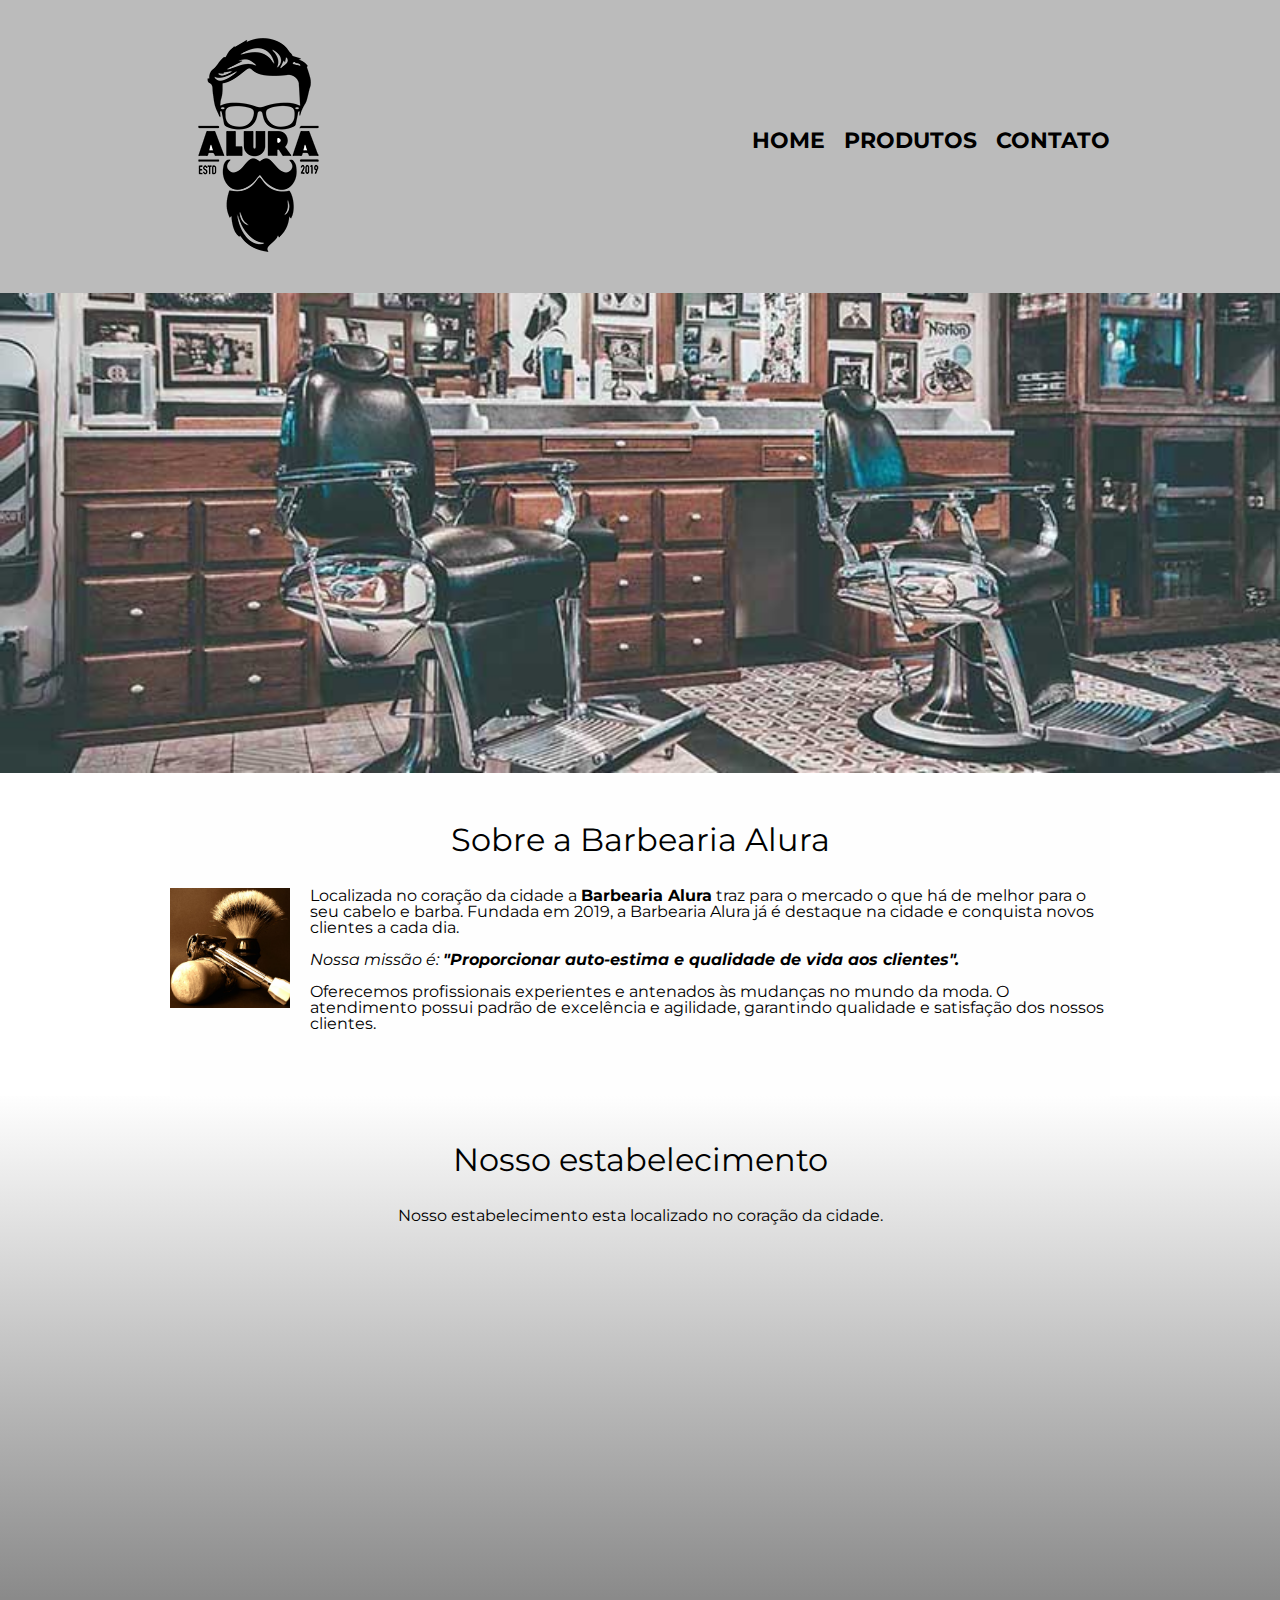
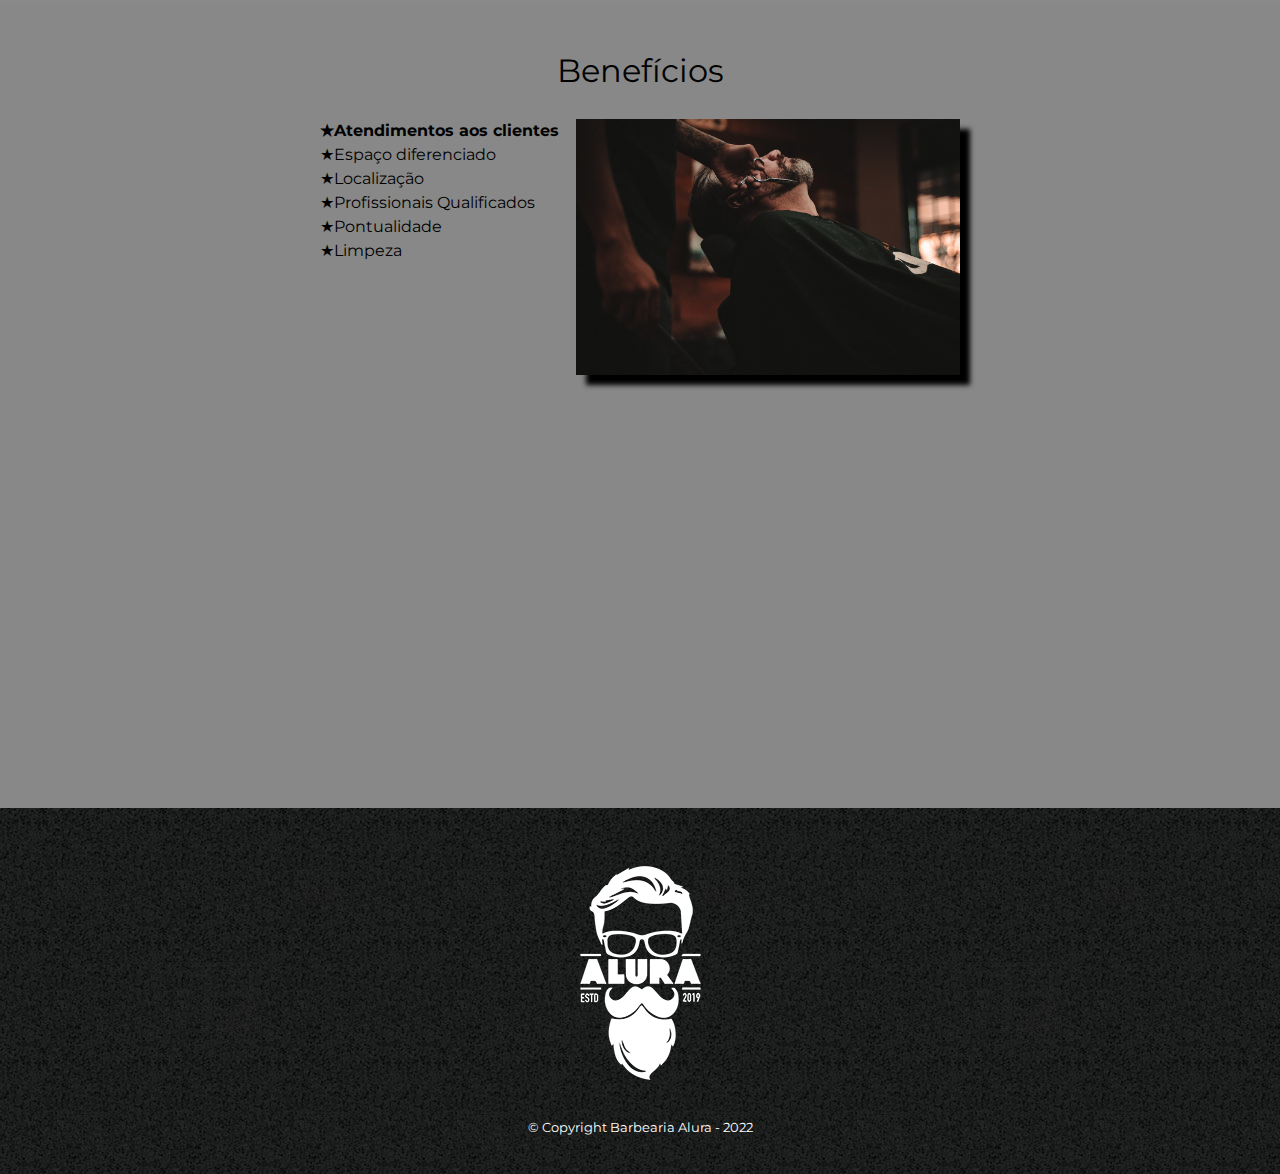
<file: index.html>
<!DOCTYPE html>
<html lang="pt-br">
    <head>
        <meta charset="UTF-8">
        <meta name="viewport" content="width=device-width"> <!--Comando para adaptar ao tamanho da tela do usuario -->
        <title>Barbearia Alura</title>
        
        <link rel="stylesheet" href="reset.css">
        <link rel="stylesheet" href="style.css">
        <link href="https://fonts.googleapis.com/css?family=Montserrat&display=swap" rel="stylesheet">
    </head>
    <body>
        <header>
            <div class="caixa">
                <h1><img src="imagens/logo.png"></h1>

                <nav>
                    <ul>
                        <li><a href="index.html">Home</a></li>
                        <li><a href="produtos.html">Produtos</a></li>
                        <li><a href="contatos.html">Contato</a></li>
                    </ul>
                </nav>
            </div>
       </header>

        <img class="banner" src="imagens/banner.jpg">

        <main>
            <section class="principal">
                <h2 class="titulo-principal">Sobre a Barbearia Alura</h2>

                <img class="utensilios" src="imagens/utensilios.jpg" alt="Utensilios de um barbeiro">

                <p>Localizada no coração da cidade a <strong>Barbearia Alura</strong> 
                    traz para o mercado o que há de melhor para o seu cabelo e barba. Fundada em 2019,
                    a Barbearia Alura já é destaque na cidade e conquista novos clientes a cada dia.</p>
            
                <p id="missao"><em>Nossa missão é: <strong>"Proporcionar auto-estima e qualidade de vida aos 
                    clientes".</strong></em></p>
            
                <p>Oferecemos profissionais experientes e antenados às mudanças no mundo da moda. 
                    O atendimento possui padrão de excelência e agilidade, garantindo qualidade 
                    e satisfação dos nossos clientes.</p>
            </section>

            <section class="mapa">
                <h3 class="titulo-principal">Nosso estabelecimento</h3>
                <p>Nosso estabelecimento esta localizado no coração da cidade.</p>
                <div class="mapa-conteudo">
                    <iframe src="https://www.google.com/maps/embed?pb=!1m18!1m12!1m3!1d7379.269098233822!2d-46.955565530224575!3d-22.367423799999976!2m3!1f0!2f0!3f0!3m2!1i1024!2i768!4f13.1!3m3!1m2!1s0x94c857a36b5b54df%3A0x4bc2fc069bf8269c!2sCasa%20da%20Barba%20A%20Cl%C3%A1ssica%20Barbearia!5e0!3m2!1spt-BR!2sbr!4v1659026503220!5m2!1spt-BR!2sbr" width="100%" height="300" style="border:0;" allowfullscreen="" loading="lazy" referrerpolicy="no-referrer-when-downgrade"></iframe>
                </div>
            </section>

            <section class="beneficios">
                <h3 class="titulo-principal">Benefícios</h3>  
                
                <div class="conteudo-beneficios">
                    <ul class="lista-beneficios">
                        <li class="itens">Atendimentos aos clientes</li>
                        <li class="itens">Espaço diferenciado</li>
                        <li class="itens">Localização</li>
                        <li class="itens">Profissionais Qualificados</li>
                        <li class="itens">Pontualidade</li>
                        <li class="itens">Limpeza</li>
                    </ul><img src="imagens/beneficios.jpg" class="imagem-beneficios">
                </div> 

                <div class="video">
                    <iframe width="100%" height="315" src="https://www.youtube.com/embed/wcVVXUV0YUY" title="YouTube video player" frameborder="0" allow="accelerometer; autoplay; clipboard-write; encrypted-media; gyroscope; picture-in-picture" allowfullscreen></iframe>
                </div>
            </section>
        </main>
        <footer>
            <img src="imagens/logo-branco.png">
            <p class="copyright">&copy; Copyright Barbearia Alura - 2022</p>
       </footer>
    </body>    
</html>
<!--Curso finalizado-->
</file>
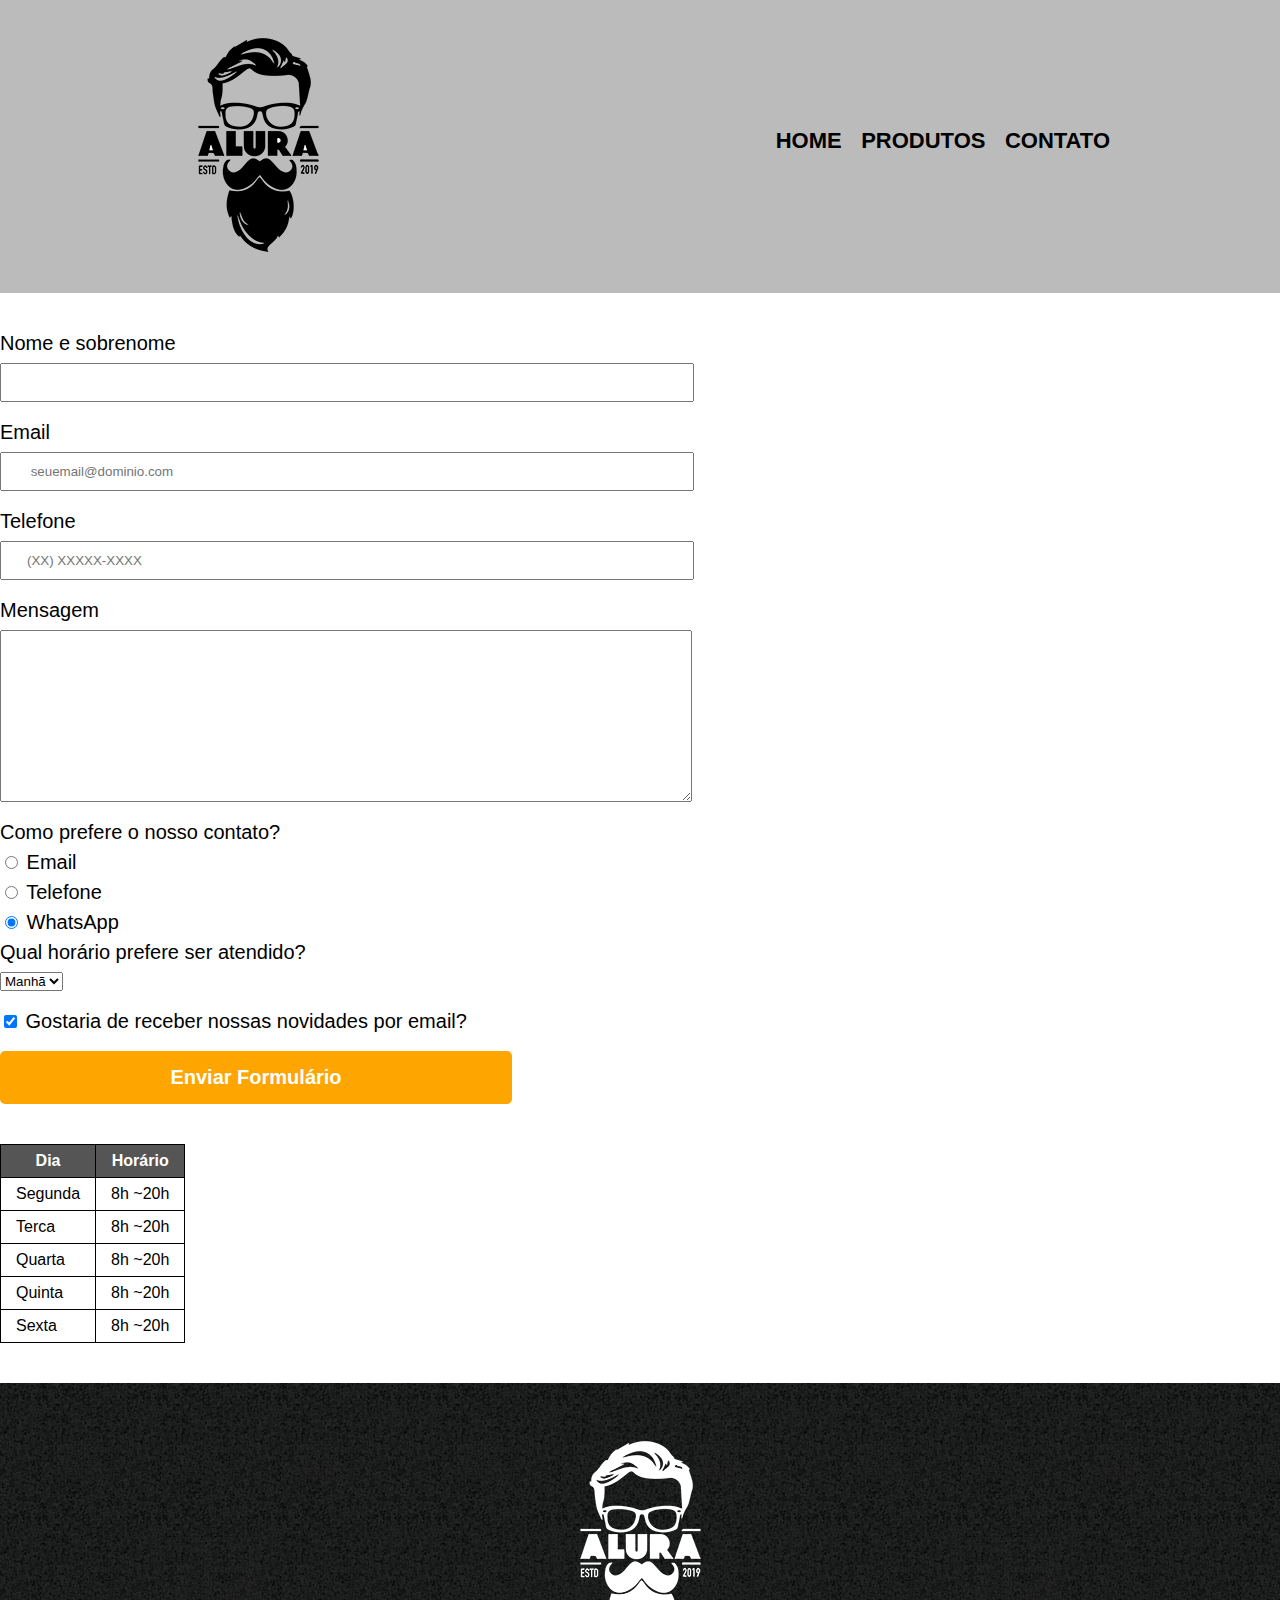
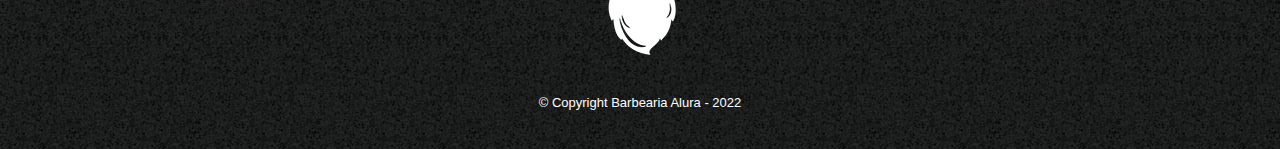
<file: contatos.html>
<!DOCTYPE html>
<html lang="pt-br">
    <head>
        <meta charset="UTF-8">
        <title>Contato - Barbearia Alura</title>

        <link rel="stylesheet" href="reset.css">
        <link rel="stylesheet" href="style.css">
    </head>
    <body>
       <header>
            <div class="caixa">
                <h1><img src="imagens/logo.png" alt="Logo da Barbearia Alura"></h1>

                <nav>
                    <ul>
                        <li><a href="index.html">Home</a></li>
                        <li><a href="produtos.html">Produtos</a></li>
                        <li><a href="contatos.html">Contato</a></li>
                    </ul>
                </nav>
            </div>
       </header>
       
       <main>
            <form>
                <label for="nomesobrenome">Nome e sobrenome</label>
                <input type="text" id="nomesobrenome" class="input-padrao" required>

                <label for="email">Email</label>
                <input type="email" id="email" class="input-padrao" required placeholder=" seuemail@dominio.com">

                <label for="telefone">Telefone</label>
                <input type="tel" id="telefone" class="input-padrao" required placeholder="(XX) XXXXX-XXXX">
                
                <label for="mensagem">Mensagem</label>
                <textarea cols="70" rows="10" id="mensagem" class="input-padrao" required></textarea>
                <fieldset>
                    <legend>Como prefere o nosso contato?</legend>
                    <label for="radio-email"><input type="radio" name="contato" 
                        value="email" id="radio-email"> Email</label>
                    
                    <label for="radio-telefone"><input type="radio" name="contato" 
                        value="telefone" id="radio-telefone"> Telefone</label>
                    
                    <label for="radio-whatsapp"><input type="radio" name="contato" 
                        value="whatsapp" id="radio-whatsapp" checked> WhatsApp</label>
                </fieldset>  
                <fieldset>
                    <legend>Qual horário prefere ser atendido?</legend>
                    <select>
                        <option>Manhã</option>
                        <option>Tarde</option>
                        <option>Noite</option>
                    </select>
                </fieldset>
            
                <label class="checkbox"><input type="checkbox" checked> Gostaria de receber nossas novidades por email?</label>

                <input type="submit" value="Enviar Formulário" class="enviar">
            </form>

            <table>
                <thead>
                    <tr>
                        <th>Dia</th>
                        <th>Horário</th>
                    </tr>
                </thead>
                <tbody>
                    <tr>
                        <td>Segunda</td>
                        <td>8h ~20h</td>
                    </tr>
                    <tr>
                        <td>Terca</td>
                        <td>8h ~20h</td>
                    </tr>
                    <tr>
                        <td>Quarta</td>
                        <td>8h ~20h</td>
                    </tr>
                    <tr>
                        <td>Quinta</td>
                        <td>8h ~20h</td>
                    </tr>
                    <tr>
                        <td>Sexta</td>
                        <td>8h ~20h</td>
                    </tr>
                </tbody>    
            </table>
       </main>
       <footer>
        <img src="imagens/logo-branco.png" alt="Logo da Barbearia Alura">
        <p class="copyright">&copy; Copyright Barbearia Alura - 2022</p>
   </footer>
</body>
</html>
</file>
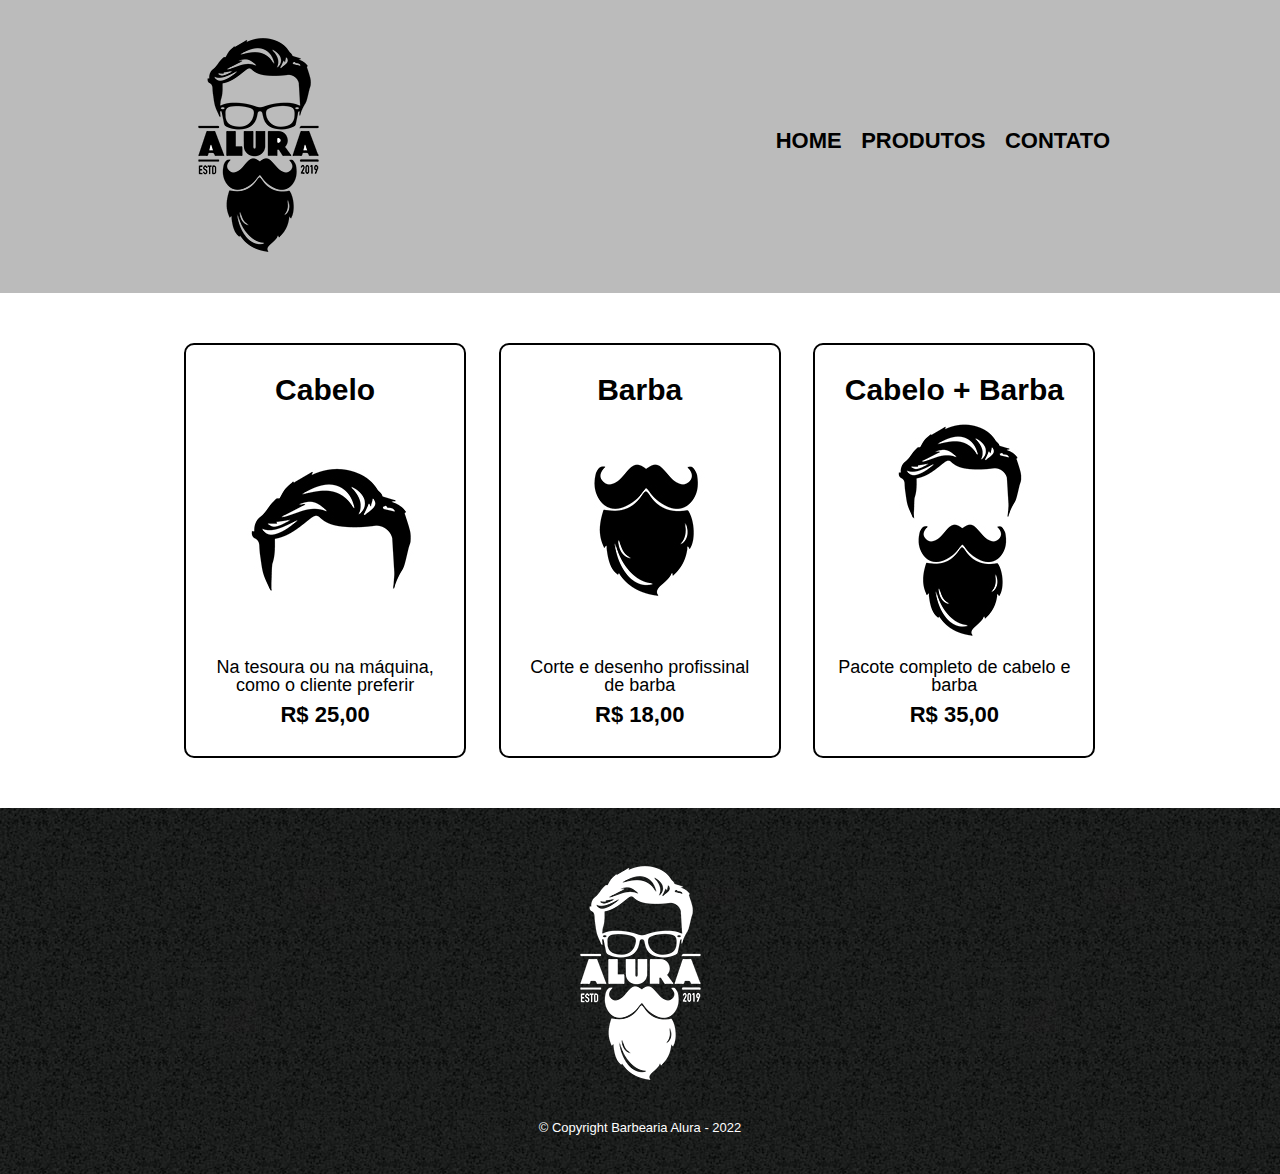
<file: produtos.html>
<!DOCTYPE html>
<html lang="pt-br">
    <head>
        <meta charset="UTF-8">
        <title>Produtos - Barbearia Alura</title>

        <link rel="stylesheet" href="reset.css">
        <link rel="stylesheet" href="style.css">
    </head>
    <body>
       <header>
            <div class="caixa">
                <h1><img src="imagens/logo.png"></h1>

                <nav>
                    <ul>
                        <li><a href="index.html">Home</a></li>
                        <li><a href="produtos.html">Produtos</a></li>
                        <li><a href="contatos.html">Contato</a></li>
                    </ul>
                </nav>
            </div>
       </header> 

       <main>
            <ul class="produtos">
                <li>
                    <h2>Cabelo</h2>
                    <img src="imagens/cabelo.jpg">
                    <p class="produto-descricao">Na tesoura ou na máquina, como o cliente preferir</p>
                    <p class="produto-preco">R$ 25,00</p>
                </li>
                <li>
                    <h2>Barba</h2>
                    <img src="imagens/barba.jpg">
                    <p class="produto-descricao">Corte e desenho profissinal de barba</p>
                    <p class="produto-preco">R$ 18,00</p>
                </li>
                <li>
                    <h2>Cabelo + Barba</h2>
                    <img src="imagens/cabelo+barba.jpg">
                    <p class="produto-descricao">Pacote completo de cabelo e barba</p>
                    <p class="produto-preco">R$ 35,00</p>
                </li>
            </ul>
       </main>

       <footer>
            <img src="imagens/logo-branco.png">
            <p class="copyright">&copy; Copyright Barbearia Alura - 2022</p>
       </footer>
    </body>
</html>
</file>
<file: style.css>
body {
    font-family: 'Montserrat', sans-serif;
}

header {
    background: #BBBBBB;
    padding: 20px 0;
}

.caixa {
    position: relative;
    width: 940px;
    margin: 0 auto;
}

nav {
    position: absolute;
    top: 110px;
    right: 0;
    
}

nav li {
    display: inline;
    margin: 0 0 0 15px;
}

nav a {
    text-transform: uppercase;
    color: #000000;
    font-weight: bold;
    font-size: 22px;
    text-decoration: none;

}

nav a:hover {
    color: #C78C19;
    text-decoration: underline;
}

.produtos {
    width: 940px;
    margin: 0 auto;
    padding: 50px 0;
}

.produtos li {
    display: inline-block;
    text-align: center;
    width: 30%;
    vertical-align: top;
    margin: 0 1.5%;
    padding: 30px 20px;
    box-sizing: border-box;
    border: 2px solid #000000;
    border-radius: 10px;
}

.produtos li:hover {
    border-color: #C78C19;
}

.produtos li:active {
    border-color: #088C19;
}

.produtos li:hover h2 {
    font-size: 33px;
}

.produtos h2 {
    font-size: 30px;
    font-weight: bold;
}

.produto-descricao {
    font-size: 18px;
}

.produto-preco {
    font-size: 22px;
    font-weight: bold;
    margin: 10px 0 0;
}

footer {
    text-align: center;
    background: url("imagens/bg.jpg");
    padding: 40px 0;
}

.copyright {
    color: #FFFFFF;
    font-size: 13px;
    margin: 20px 0 0;
}
/*
main {
    width: 940px;
    margin: 0 auto;
}
*/
form {
    margin: 40px 0;
}

form label, form legend {
    display: block;
    font-size: 20px;
    margin: 0 0 10px;
}

.input-padrao {
    display: block;
    margin: 0 0 20px;
    padding: 10px 25px;
    width: 50%;
}

.checkbox {
    margin: 20px 0;
}

.enviar {
    width: 40%;
    padding: 15px 0;
    background: orange;
    color: #FFFFFF;
    font-weight: bold;
    font-size: 20px;
    border: none;
    border-radius: 5px;
    transition: 1s all;
    cursor: pointer;
}

.enviar:hover {
    background: darkorange;
    transform: scale(1.2);  
}

table {
    margin: 20px 0 40px;
}

thead {
    background-color: #555555;
    color: #FFFFFF;
    font-weight: bold;
}

td, th {
    border: 1px solid #000000;
    padding: 8px 15px;
}

/* CSS da página inicial  */
.banner {
    width: 100%;
}

.titulo-principal{
    text-align: center;
    font-size: 2em; /* 2em =  siginifica que vai ser o doblo da fonte base*/
    margin: 0 0 1em;
    clear: left;
/*  color: rgb(0, 0, 0);  Cor em RGB */
/*  color: rgba(0, 0, 0, 0.5)  RGBA = mexe na opacidade da cor */
/*  text-shadow: 2px 2px #000000;  Cria uma sombra no texto */ 
}

/*
.titulo-principal:first-letter {  Marca a primeira letra em negrito 
    font-weight: bold;
}

p:first-line{  Coloca a primeira letra em italico  
    font-style: italic;
}

.titulo-principal:before { Coloca um [ antes de todo o titulo
    content: "[";
 }

 .titulo-principal:after { Coloca um ] depois de todo o titulo
    content: "]";
 }
 */
.principal {
    padding: 3em 0;
    background-color: #FEFEFE;
    width: 940px;
    margin: 0 auto;
}

.principal p {
    margin: 0 0 1em;
}

.principal strong {
    font-weight: bold;

}

.principal em {
    font-style: italic;
}

.utensilios {
    width: 120px;
    float: left;
    margin: 0 20px 20px 0;
}

.mapa {
    padding: 3em 0;
    background: linear-gradient(#FEFEFE, #888888); /* linear-gradient = faz um degrade com as cores dentro do ()*/
}

.mapa-conteudo {
    width: 940px;
    margin: 0 auto;
}

.mapa p {
    padding: 0 0 2em;
    text-align: center;
}

.beneficios {
    padding: 3em 0;
    background-color: #888888;
}

.conteudo-beneficios {
    width: 640px;
    margin: 0 auto;
}

.lista-beneficios {
    width: 40%;
    display: inline-block;
    vertical-align: top;
}

.itens {
    line-height: 1.5;
}

.itens:first-child {  /* First-child = modifica apenas o primeiro elemento da lista*/
    font-weight: bold;
}

.itens:before {
    content: "★";
}

.imagem-beneficios {
    width: 60%;
    opacity: 1; /* Mexer na opacidade do elemento  vai de 0 a 1*/
    transition: 400ms; /* faz a transição */
    box-shadow: 10px 10px 5px #000000; /* Comando para Criar uma sombra ( X Y #COR ) */
}

.imagem-beneficios:hover {
    opacity: 0.8;
}

.video {
    width: 560px;
    margin: 2em auto;
}

@media screen and (max-width: 480px) {  /*Comando para funcionar em todos os tamnanhos de tela */
    .caixa, .principal, .conteudo-beneficios, .mapa-conteudo, .video {
        width: auto;
    }

    h1 {
        text-align: center;
    }

    nav {
        position: static;
    }

    .lista-beneficios, .imagem-beneficios {
        width: 100%;
    }
}

/* 

main > p { Seletor >, para acessar os filhos de determinado elemento.
           Por exemplo, para acessar todos os p dentro de main
}

img + p { Seletor +, para acessar o primeiro irmão de determinado elemento. 
          Por exemplo, para acessar o primeiro p após um img
}

img ~ p { Seletor ~, para acessar todos os irmãos de determinado elemento. 
          Por exemplo, para acessar todos os p após um img
}

main p:not(#missao) { Seletor not, para acessar os elementos, exceto algum. 
                      Por exemplo, para acessar todos os p dentro de main, exceto o p que tem id missao:
}

*/
</file>
